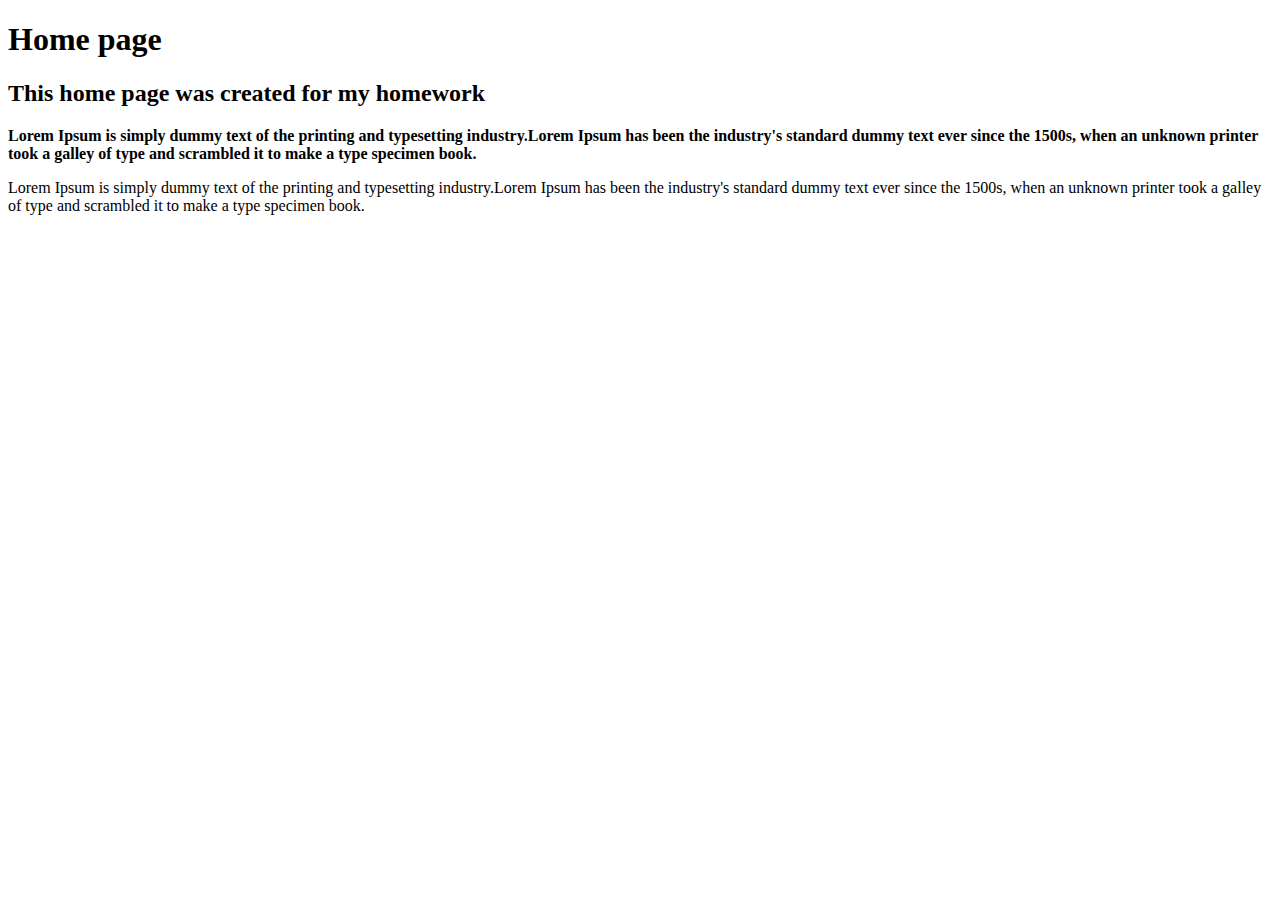
<file: index.html>
<!DOCTYPE html>
<html lang="en">

</html>

<head>
    <meta charset="UTF-8">
    <meta name="viewport" content="width=device-width, initial-scale=1.0">
    <title>My first page</title>
</head>

<body>
    <h1>
        Home page
    </h1>
    <h2> 
        This home page was created for my homework
    </h2>
    <p>
        <b>
            Lorem Ipsum is simply dummy text of the printing and typesetting industry.Lorem Ipsum has been the
            industry's
            standard dummy text ever since the 1500s, when an unknown printer took a galley of type and scrambled it to
            make a
            type specimen book.
        </b>
    </p>
    <p>
        Lorem Ipsum is simply dummy text of the printing and typesetting industry.Lorem Ipsum has been the industry's
        standard dummy text ever since the 1500s, when an unknown printer took a galley of type and scrambled it to make
        a
        type specimen book.
    </p>
</body>

</html>
</file>
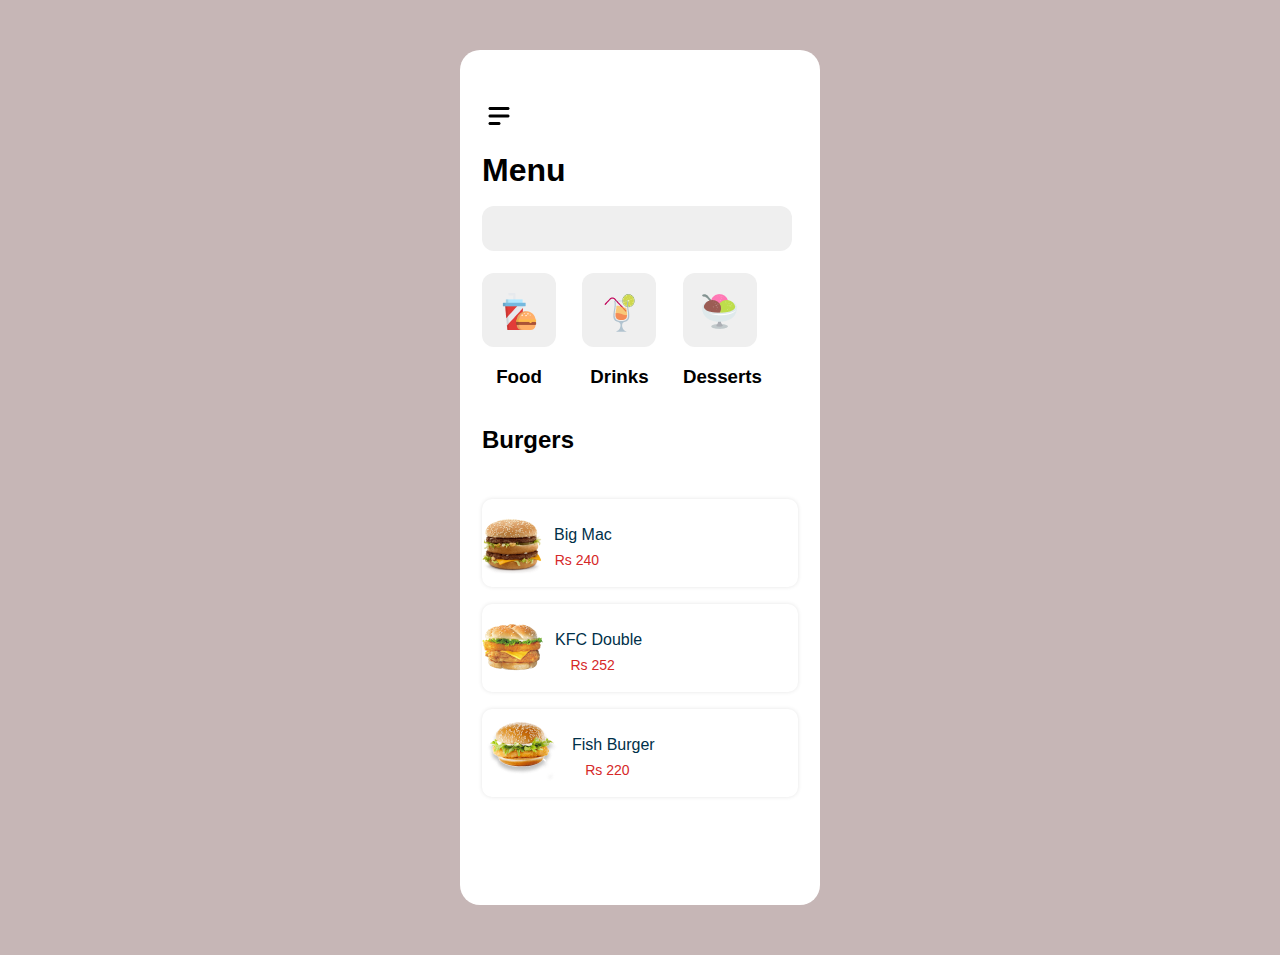
<file: hw4/index.html>
<!DOCTYPE html>
<html lang="en">
<head>
    <meta charset="UTF-8">
    <meta name="viewport" content="width=device-width, initial-scale=1.0">
    <title>Menu page</title>
    <link rel="stylesheet" href="styles.css">
</head>
<body>
    <div class="main-menu">
        <form action="">
            <button>
                <img src="img/button-icon.png" alt="Menu">
            </button>
            <h1>
                Menu
            </h1>
            <input type="Search food">
        </form>
        <div class="menu-items">
            <div class="menu-item">
                <div class="menu-item-img-block">
                    <img src="img/food-position.png" alt="food">
                </div>
                <h3>
                    Food
                </h3>
            </div>
            <div class="menu-item">
                <div class="menu-item-img-block">
                    <img src="img/drinks-position.png" alt="drinks">
                </div>
                <h3>
                    Drinks
                </h3>
            </div>
            <div class="menu-item">
                <div class="menu-item-img-block">
                    <img src="img/desserts-position.png" alt="desserts">
                </div>
                <h3>
                    Desserts
                </h3>
            </div>
        </div>
        <h2>
            Burgers
        </h2>
        <div class="menu-proposition">
            <div class="menu-proposition-item">
                <div class="proposition-img">
                    <img src="img/bigmac.png" alt="bigmac">
                </div>
                <div class="proposition-description">
                    <h4>
                        Big Mac
                    </h4>
                    <p>
                        Rs 240
                    </p>
                </div>
            </div>
            <div class="menu-proposition-item">
                <div class="proposition-img">
                    <img src="img/kfcdouble.png" alt="kfcdouble">
                </div>
                <div class="proposition-description">
                    <h4>
                        KFC Double
                    </h4>
                    <p>
                        Rs 252
                    </p>
                </div>
            </div>
            <div class="menu-proposition-item">
                <div class="proposition-img">
                    <img src="img/fish-burger.png" alt="fish-burger">
                </div>
                <div class="proposition-description">
                    <h4>
                        Fish Burger
                    </h4>
                    <p>
                        Rs 220
                    </p>
                </div>
            </div>
        </div>
    </div>
</body>
</html>
</file>
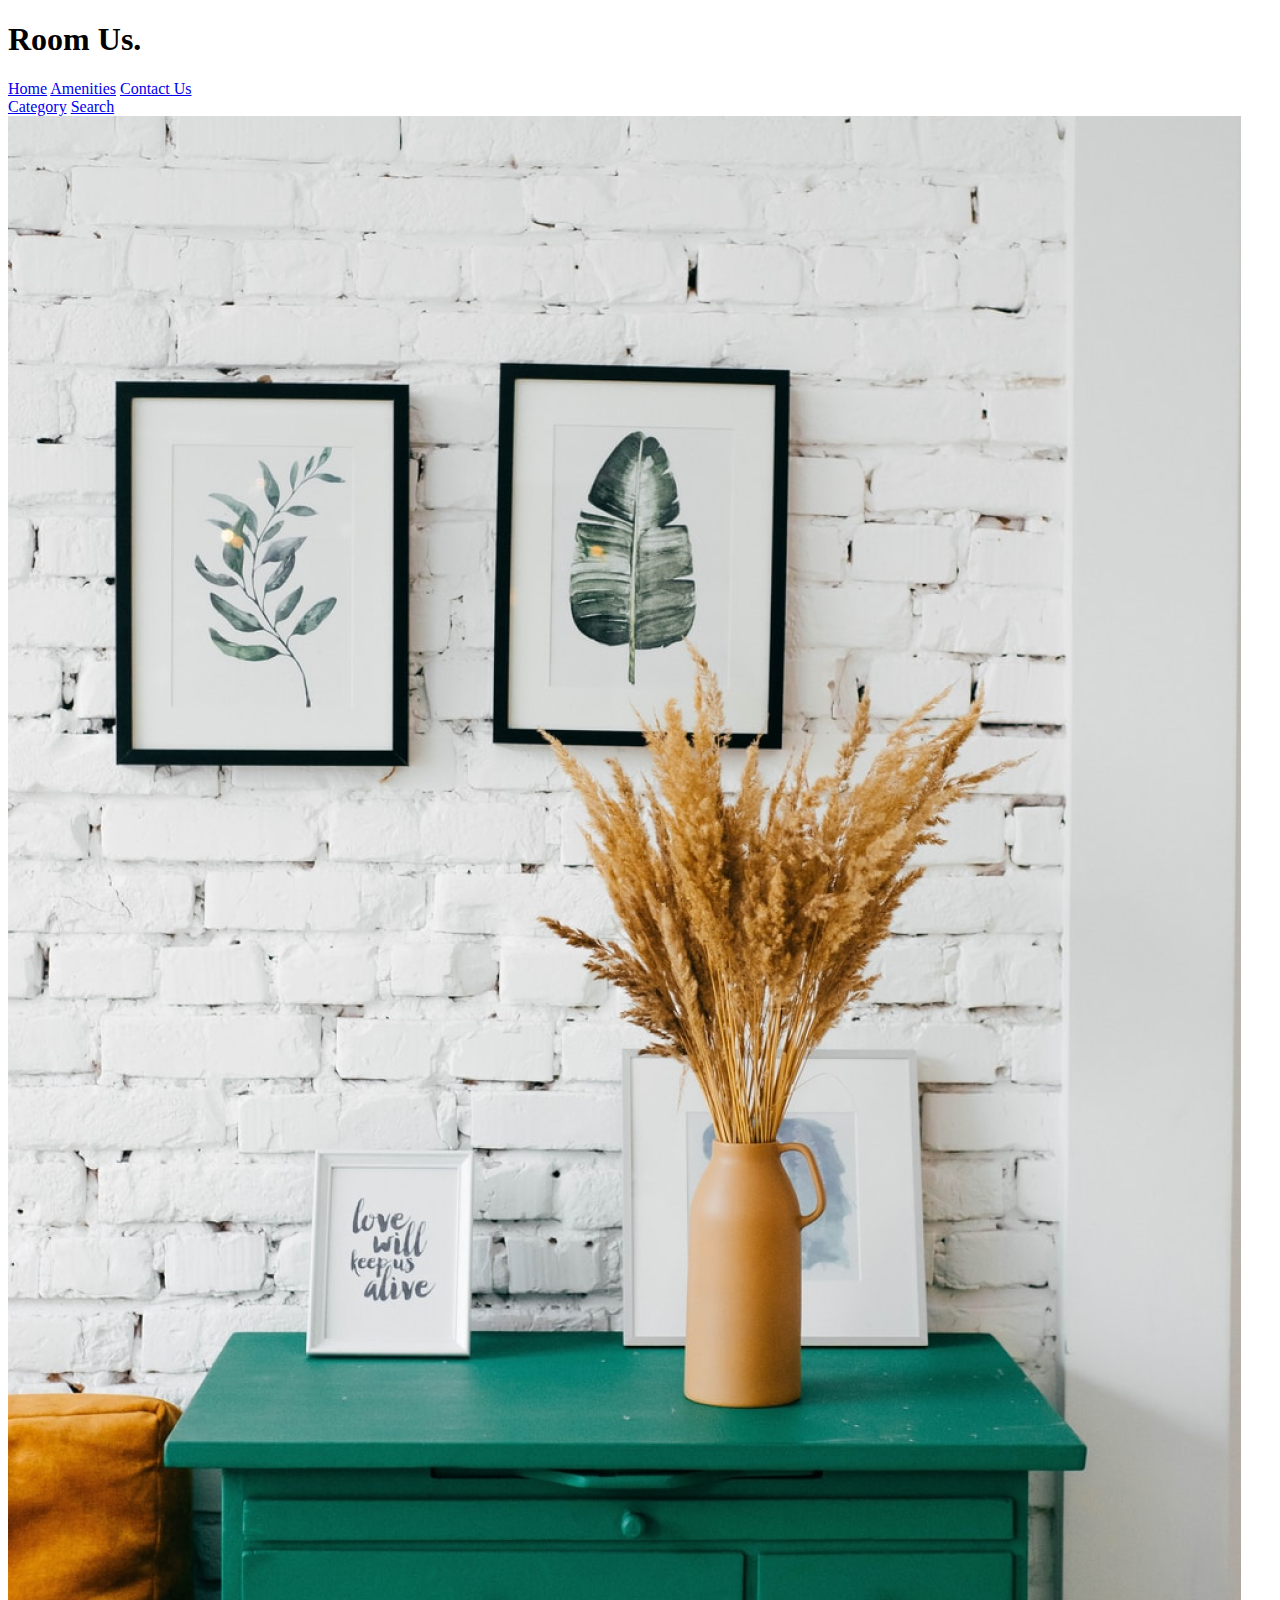
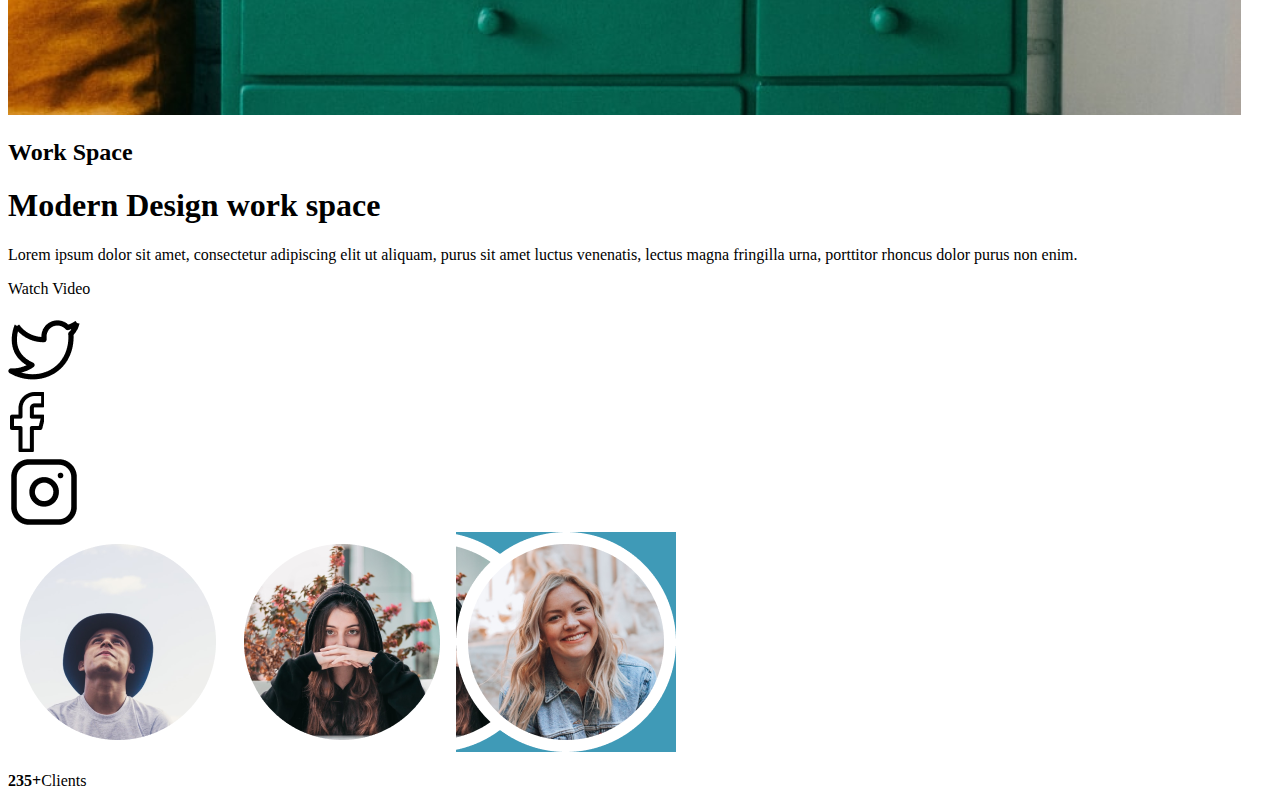
<file: hw6/index.html>
<!DOCTYPE html>
<html lang="en">
<head>
    <meta charset="UTF-8">
    <meta name="viewport" content="width=device-width, initial-scale=1.0">
    <title>My sixth homework</title>
    <link rel="stylesheet" href="style.css">
</head>
<body>
    <header>
            <div class="header-menu">
                <div class="logo">
                    <h1> Room Us.</h1>
                </div>
            </div>
                <div class="main-menu">
                <nav>
                    <a href="#">Home</a>
                    <a href="#">Amenities</a>
                    <a href="#">Contact Us</a>
                </nav>
            </div>
            <div class="search">
                <nav>
                    <a href="#">Category</a>
                    <a href="#">Search</a>
                </nav>
            </div>
    </header>
    <main>
       <div class="vertical-grey-line"></div>
    <div class="main-photo">
        <img src="img/photo.png" alt="photo">
    </div>
    <div class="main-text">
        <div class="top-text">
            <h2>Work Space</h2>
        </div>
        </div>
    <div class="main-text">
        <div class="slogan-text">
         <h1>Modern Design work space</h1>
        </div>
    </div>
    <div class="horizontal-line"></div> 
     <div class="vertical-line"></div>
    <p>
        Lorem ipsum dolor sit amet, consectetur adipiscing elit ut aliquam, purus sit amet luctus venenatis, lectus magna fringilla urna, porttitor rhoncus 
dolor purus non enim.
    </p>

    <p>
        Watch Video
    </p>
    <div class="icons">
        <div class="icon-tw">
            <a href="#">
                <img src="img/icon-tw.png" alt="icon-tw">
            </a>
    </div>
    <div class="icons">
    <div class="icon-fb">
        <a href="#">
            <img src="img/icon-fb.png" alt="icon-fb">
        </a>
</div>
</div>
<div class="icons">
    <div class="icon-inst">
        <a href="#">
            <img src="img/icon-inst.png" alt="icon-inst">
        </a>
</div>
</div>
    <div class="blue-line">
        <div class="photos">
            <img src="img/ph1.png" alt="ph1">
            <img src="img/ph2.png" alt="ph2">
            <img src="img/ph3.png" alt="ph3">
            <p><b>235+</b>Clients</p>
        </div>
    </div>  
    </main>
</body>
</html>
</file>
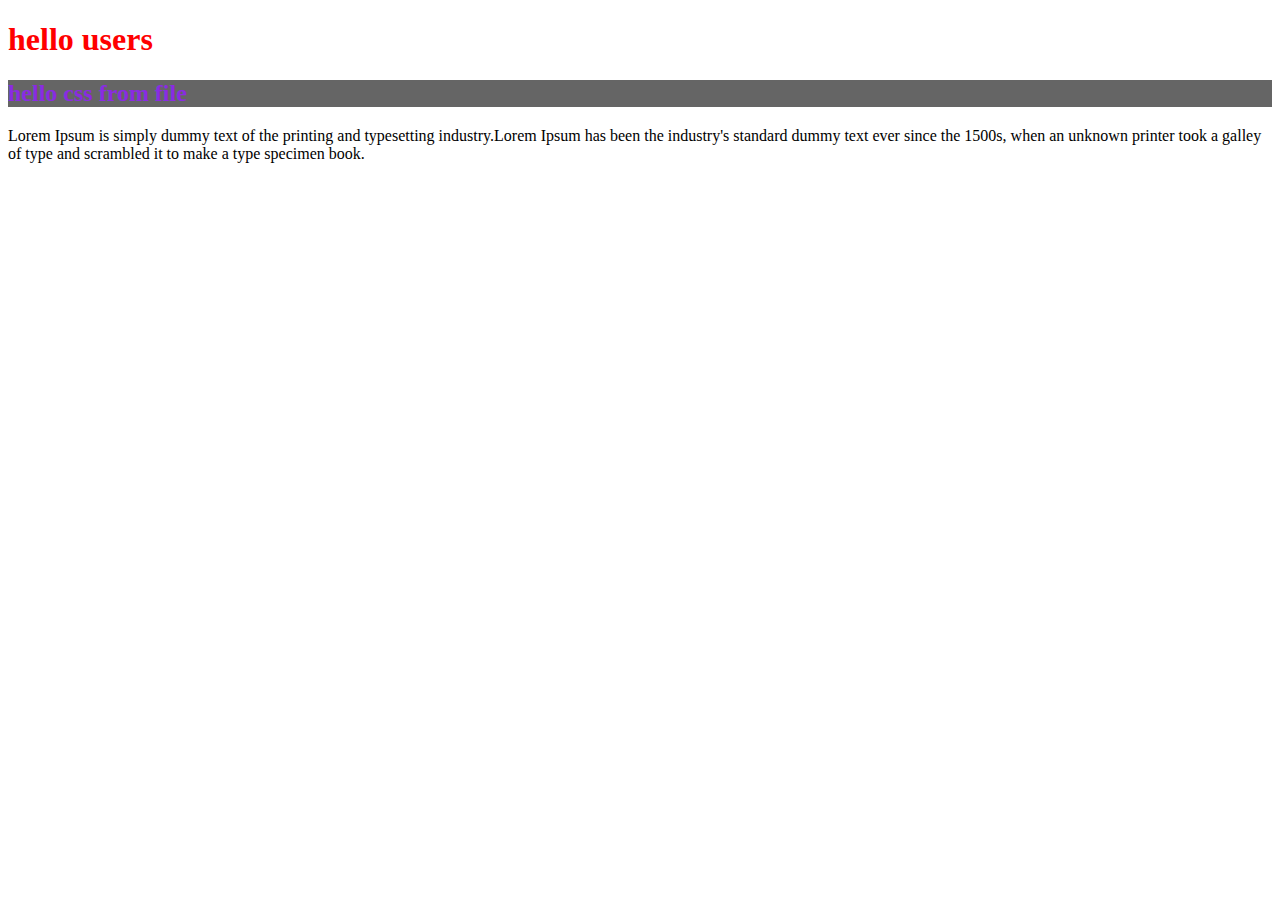
<file: hw3.html>
<!DOCTYPE html>
<html lang="en">

</html>

<head>
    <meta charset="UTF-8">
    <meta name="viewport" content="width=device-width, initial-scale=1.0">
    <title>My 4 homework</title>
    <link rel="stylesheet" href="style/page-style.css"> 

</head>
<body>
 <h1 style="color: red">
    hello users
</h1>
<h2>
    hello css from file
</h2>
<div>
    Lorem Ipsum is simply dummy text of the printing and typesetting industry.Lorem Ipsum has been the industry's standard dummy text ever since the 1500s, when an unknown printer took a galley of type and scrambled it to make a type specimen book.
</div>
    </body>
</file>
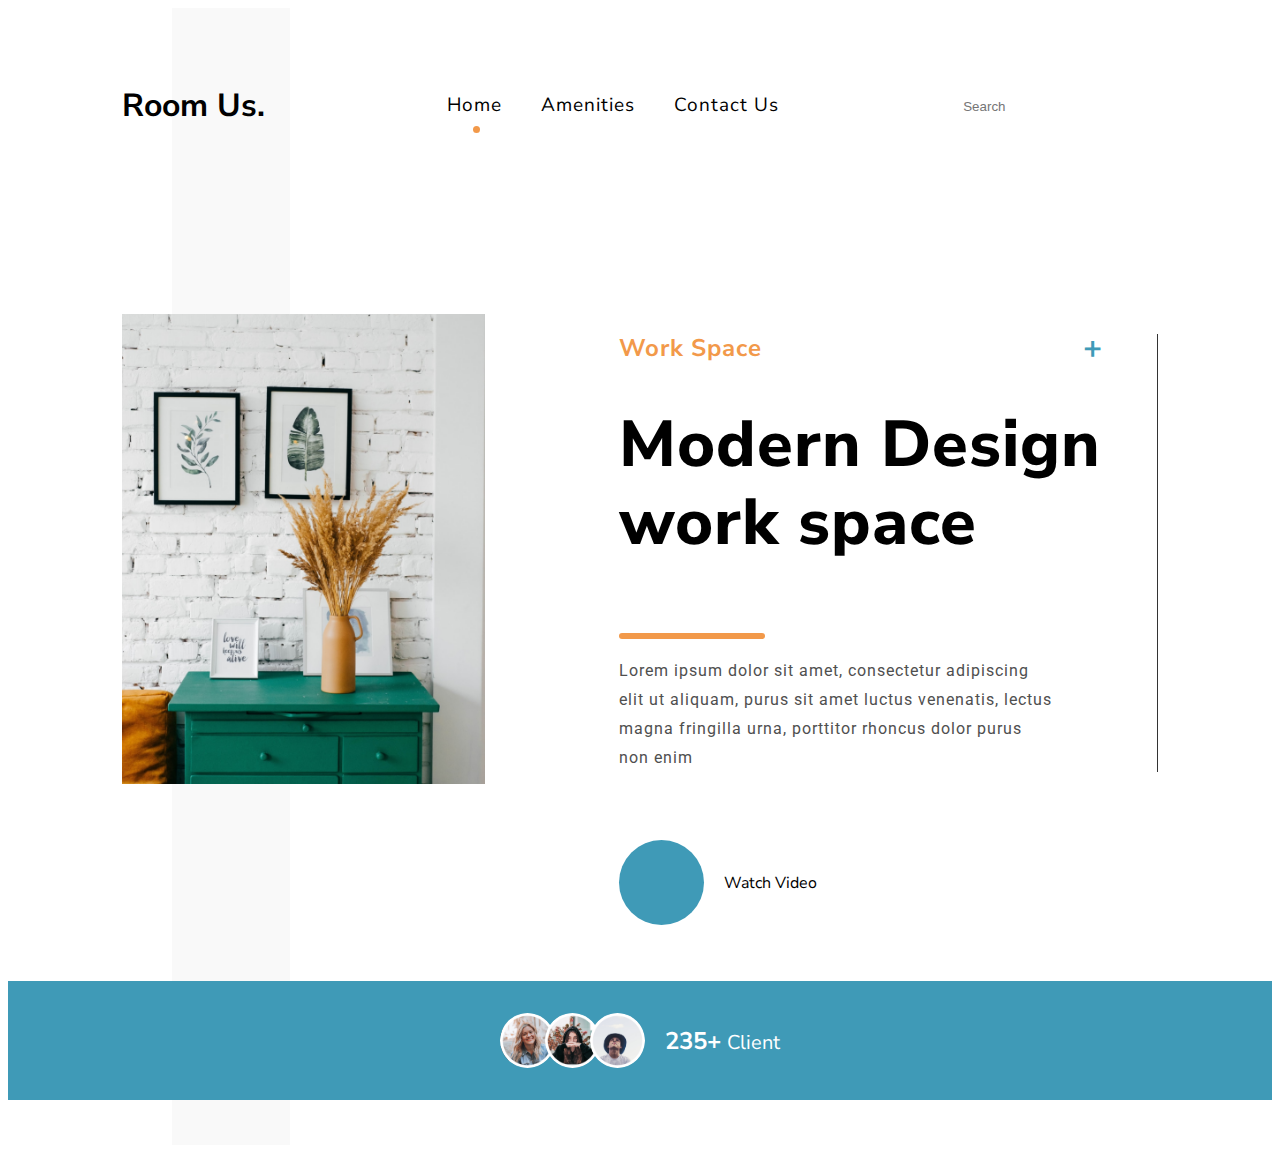
<file: hw7/index7.html>
<!DOCTYPE html>
<html lang="en">
<head>
    <meta charset="UTF-8">
    <meta name="viewport" content="width=device-width, initial-scale=1.0">
    <title>My 7 homework</title>
    <link rel="preconnect" href="https://fonts.googleapis.com">
    <link rel="preconnect" href="https://fonts.gstatic.com" crossorigin>
    <link href="https://fonts.googleapis.com/css2?family=Nunito+Sans:opsz,wght@6..12,400;6..12,700;6..12,800&family=Roboto&display=swap" rel="stylesheet">
    <link rel="stylesheet" href="https://cdnjs.cloudflare.com/ajax/libs/font-awesome/6.4.2/css/all.min.css" integrity="sha512-z3gLpd7yknf1YoNbCzqRKc4qyor8gaKU1qmn+CShxbuBusANI9QpRohGBreCFkKxLhei6S9CQXFEbbKuqLg0DA==" crossorigin="anonymous" referrerpolicy="no-referrer" />
    <link rel="stylesheet" href="style7.css">
</head>
<body>
    <header>
        <div class="container header-block">
            <div class="logo">
                <h1>Room Us.</h1>
            </div>
            <nav>
                <a class="active" href="#">Home</a>
                <a href="#">Amenities</a>
                <a href="#">Contact Us</a>
            </nav>
            <form class="search-block">
                <input type="search"
                 placeholder="Search"
                 name="search" 
                 id="searchInput">
                 <button>
                    <i class="fa-solid fa-magnifying-glass"></i>
                 </button>
            </form>
        </div>
    </header>
    <section class="content">
        <div class="container">
            <div class="image-block">
                <img src="img7/Rectangle 168 (1).png" alt="picture">
            </div>
            <div class="text-conteiner">
                <div class="text-block">
                    <h2>
                        Work Space
                    </h2>
                    <h1>
                        Modern Design work space
                    </h1>
                    <p>
                        Lorem ipsum dolor sit amet, consectetur adipiscing elit ut aliquam, purus sit amet luctus venenatis, lectus magna fringilla urna, porttitor rhoncus 
                        dolor purus non enim
                    </p>
                </div>
                <div class="social">
                    <div class="video">
                        <button>
                            <i class="fa-solid fa-play"></i>
                        </button>
                        <span>
                            Watch Video
                        </span>
                        
                    </div>
                    <div class="social-link">
                        <a href="#">
                            <i class="fa-brands fa-twitter"></i>
                        </a>
                        <a href="#">
                            <i class="fa-brands fa-instagram"></i>
                        </a>
                        <a href="#">
                            <i class="fa-brands fa-facebook-f"></i>
                        </a>
                    </div>
                </div>
            </div>
        </div>
    </section>
    <section class="client">
        <div class="client-image">
            <img src="img7/Ellipse-75 (1).png" alt="" width="55" height="55">
        </div>
        <div class="client-image">
            <img src="img7/Ellipse-76 (1).png" alt="" width="55" height="55">
        </div>
        <div class="client-image">
            <img src="img7/Ellipse-77 (1).png" alt="" width="55" height="55">
        </div>
        <span class="client-info">
            <strong>
            235+  
            </strong>
            <span>
                Client  
            </span>
        </span>
    </section>
</body>
</html>
</file>
<file: hw4/styles.css>
*{
    box-sizing: border-box;
}
body{
    background-color: #C6B6B6;
    padding: 50px 0;
    font-family: 'Inter', sans-serif;
    margin: 0;
}

.main-menu{
    border-radius: 20px;
    background: #FFF;
    width: 360px;
    height: auto; 
    padding: 56px 22px 91px 22px;
    margin: auto;
}
button{
    background-color: transparent;
    border: none;
}
button:hover{
    border: 2 px solid;
    background-color: #EAE2B7;
}
h1{
    margin-top: 23px;
    margin-bottom: 17px;
    color: #000;
    font-size: 32px;
    font-style: normal;
    font-weight: 600;
    line-height: normal;
}
input{
    display: block;
    width: 310px;
    padding: 15px;
    border-radius: 12px;
    background: #EFEFEF;
    border: none;
}
.menu-item{
    display: inline-block;
    margin-top: 22px;
    margin-right: 22px;
    text-align: center;
}
.menu-item-img-block{
    width: 74px;
    height: 74px; 
    border-radius: 12px;
    background: #EFEFEF;
    padding-top: 20px;
}
.menu-item:hover .menu-item-img-block{
    background: #EAE2B7; 
}
.menu-proposition{
    display: inline-block;
    margin-top: 25px;
    margin-right: 22px;
}
.menu-proposition-item{
    display: flex;
    text-align: center;
    border-radius: 10px;
    width: 316px;
    height: 88px;
    background: #FFF;
    box-shadow: 0px 0px 4px 0px #E5E5E5;
    margin-bottom: 17px;
    align-items: center;
}
.proposition-description h4{
    color: #003049;
    font-size: 16px;
    font-style: normal;
    font-weight: 400;
    line-height: normal;
    padding-left: 12px;
    margin-bottom: 0;
}
.proposition-description p{
    color: #D62828;
    font-size: 14px;
    font-style: normal;
    font-weight: 500;
    line-height: normal;
    margin-top: 8px;
}
</file>
<file: hw6/style.css>
*{
    box-sizing: border-box;
}
body{
    background-color: white;
    
}
.header{

}
</file>
<file: style/page-style.css>
h2{
    color: blueviolet;
    background-color: rgb(101, 101, 101); 
 }
</file>
<file: hw7/style7.css>
*{
    box-sizing: border-box;
}
body{
    font-size: 16px;
    background-color: #fff;
    position: relative;
    padding-bottom: 45px;
    font-family: 'Nunito Sans', sans-serif;
    font-style: normal;
}
body::after{
    content: '';
    display: block;
    position: absolute;
    width: 118px;
    top: 0;
    bottom: 0;
    background-color: #F9F9F9;
    z-index: -1;
    left: 13%;
}
.container{
    width: 82%;
    margin: 0 auto;
}
header{
    padding: 55px 0;
}

header .container{
    display: flex;
    justify-content: space-between;
    align-items: center;
}
 .header-block{
    display: flex;
} 
nav a{
    display: inline-block;
    position: relative;
    text-decoration: none;
    color: #000;
    font-family: Nunito Sans;
    font-size: 19px;
    font-weight: 400;
    line-height: 120%; 
    letter-spacing: 1px; 
    margin-right: 35px;
}
nav a:last-child{
    margin-right: 0;
}
nav a::after{
    content: '';
    opacity: 0;
    width: 7px;
    height: 7px;
    background-color: #F2994A;
    position: absolute;
    bottom: -16px;
    left: 48%;
    border-radius: 100%;
}
nav a.active::after,
nav a:hover::after{
    opacity: 1;
}
.search-block input,
.search-block button{
    background-color: #fff;
    border:none;
}
.search-block button{
    font-size: 20px;
}
.content{
    padding: 110px 0 40px;
}
.content .container{
    display: flex;
    justify-content: space-between;
}
.image-block{
    width: 35%;
}
.image-block img{
    width: 100%;
}
.text-conteiner{
    width: 52%;
}
.text-block{
    padding-right:10%;
    border-right: 1px solid #333;
}
.text-block h2{
    position: relative;
    color: #F2994A;
    font-family: Nunito Sans;
    font-size: 24px;
    font-weight: 700;
    line-height: 120%;
    letter-spacing: 1px;
    margin-bottom: 10px;
}
.text-block h2::after{
    content: '+';
    position: absolute;
    right: 0;
    color: #3F9AB7;
    font-size: 32px;
}
.text-block h1{
    color: #000;
    font-family: Nunito Sans;
    font-size: 65px;
    font-weight: 800;
    line-height: 120%; 
    letter-spacing: 1px;
    margin-bottom: 71px;
}
.text-block p{
    color: #4F4F4F;
    font-family: Roboto;
    font-size: 16px;
    font-weight: 400;
    line-height: 180%; 
    letter-spacing: 1px;
    padding-top: 24px;
    position: relative;
    padding-right: 10%;
}
.text-block p::before{
    content: "";
    display: block;
    border-radius: 4px;
    background: #F2994A;
    width: 30%;
    height: 6px;  
    position: absolute;
    top: 0;
}
.social{
    padding-top: 36px;
    display: flex;
    justify-content: space-between;
}
.video{
    display: flex;
    align-items: center;
}
.video button{
    width: 85px;
    height: 85px;
    display: flex;
    justify-content: center;
    align-items: center;
    border: none;
    color:#fff;
    font-size: 36px;
    margin-right: 20px;
    background-color: #3F9AB7;
    border-radius: 100%;
}
.social-link a{
    display: flex;
    justify-content: center;
    align-items: center;
    width: 34px;
    height: 34px;
    border-radius: 100%;
    position: relative;
    text-align: center;
    margin-bottom: 5px;
    right: -16px;
    color:#000;
    text-decoration: none;
}
.social-link a:hover{
    background-color: #F2994A;
    color: #fff;
}
.social-link-img-hover{
    display: none;
}
.social-link a:hover .social-link-img{
    display: none;
}
.social-link a:hover .social-link-img-hover{
    display: block;
}
.client{
    display: flex;
    justify-content: center;
    align-items: center;
    padding: 32px 0;
    background-color: #3F9AB7;
}
.client-image{
    width: 55px;
    height: 55px;
    border-radius: 100%;
    overflow: hidden;
    position: relative;
}
.client-image:nth-child(2){
    left: -10px;
}
.client-image:nth-child(3){
    left: -20px;
}
.client strong{
    color:  #FFF;
    font-size: 24px;
    font-weight: 700;
    line-height: normal; 
}
.client span{
    color: #FFF;
    font-size: 20px;
    font-weight: 400;
    line-height: normal; 
}
@media (max-width:1100px){
    header .container{
        flex-direction: column;
    }
    nav{
        padding: 50px 0;
    }
}
@media (max-width:600px){
    nav a{
        display: block;
        text-align: center;
        margin-right: 0;
        margin-bottom: 30px;
    }
    nav a:last-child{
        margin-bottom: 0;
    }
}
@media (max-width:600px){
    nav a{
        display: block;
        text-align: center;
        margin-right: 0;
        margin-bottom: 30px;
    }
    nav a:last-child{
        margin-bottom: 0;
    }
    content .text-container{
        width: 95%;
    }
    .container .image-block, content .text-container{
        flex-direction: column;
        display: block;
        text-align: center;
        margin-right: 0;
        margin-bottom: 30px;
    }
    .text-block h1{
        font-size: 30px;
    }
    .text-block {
        width: 95%;
    }
}
</file>
